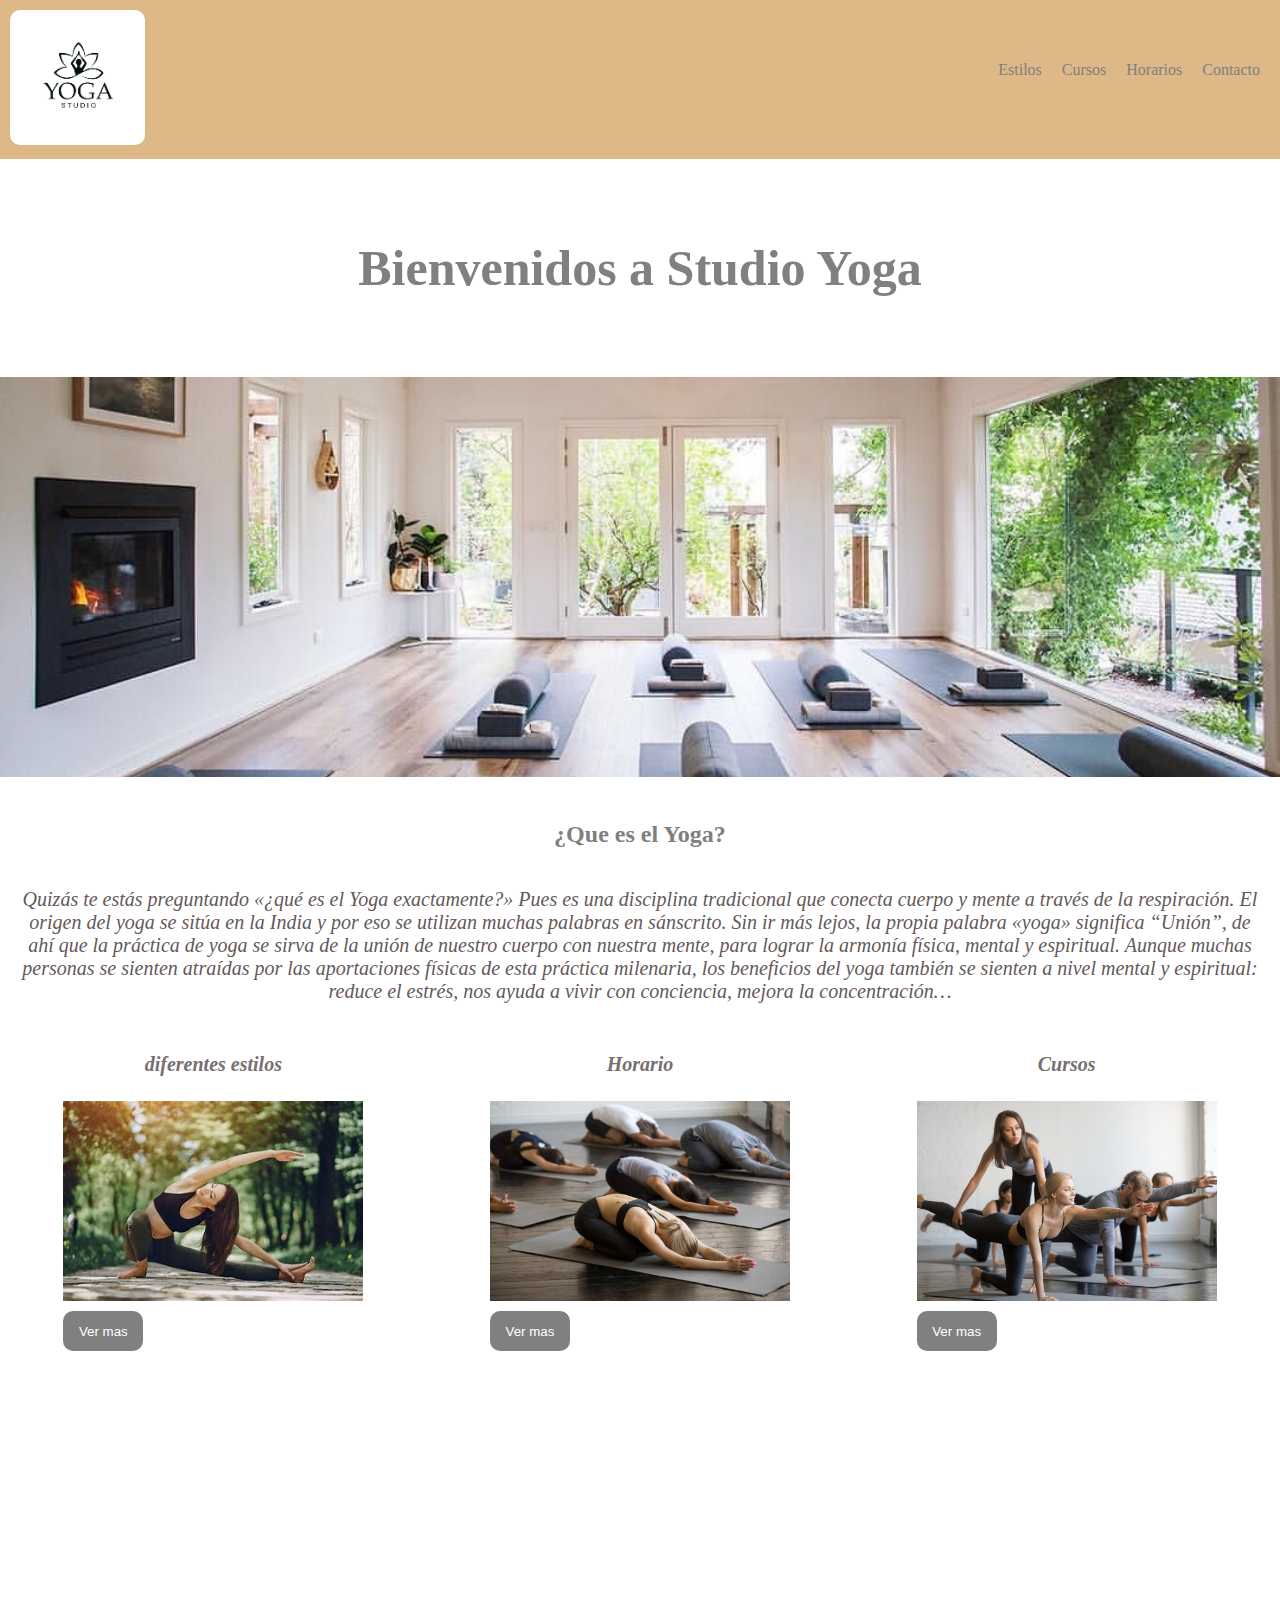
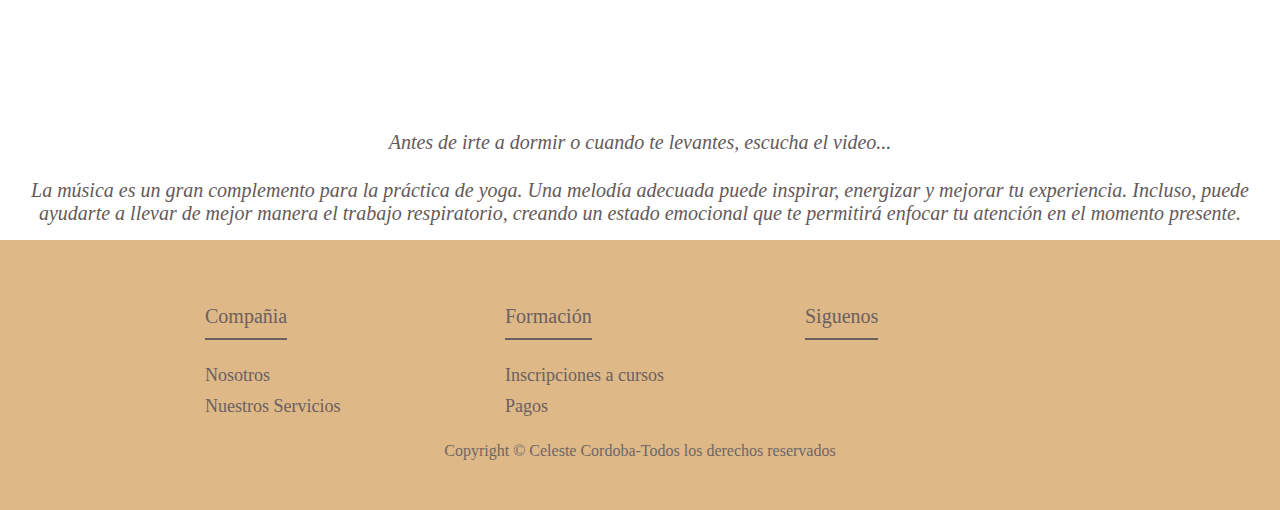
<file: index.html>
<!DOCTYPE html>
<html lang="en">
<head>
    <meta charset="UTF-8">
    <meta name="viewport" content="width=device-width, initial-scale=1.0">
    <title>Yoga Studio</title>
    <link rel="shortcut icon" href="./img/logo.avif" type="image/x-icon">
    <link rel="stylesheet" href="https://cdnjs.cloudflare.com/ajax/libs/font-awesome/6.5.2/css/all.min.css" integrity="sha512-SnH5WK+bZxgPHs44uWIX+LLJAJ9/2PkPKZ5QiAj6Ta86w+fsb2TkcmfRyVX3pBnMFcV7oQPJkl9QevSCWr3W6A==" crossorigin="anonymous" referrerpolicy="no-referrer" />
    <link rel="stylesheet" href="./style.css">
   
</head>
<body>
    <header class="encabezado-navegador">
        <div class="logo">
            <img class="imagen-logo" src="./img/logo.avif" alt="">
        </div>

        <i class="fa-solid fa-bars icono-menu"></i>
        <nav class="navegador">
            <ul class="navegador-links">
                <li class="navegador-link"> <a href="./estilos.html">Estilos</a></li>
                <li class="navegador-link"> <a href="./cursos.html">Cursos</a></li>
                <li class="navegador-link"><a href="./horarios.html">Horarios</a></li>
                <li class="navegador-link"><a href="./contacto.html">Contacto</a></li>
            </ul>
        </nav>
    </header>
    
   
    <main>
        <section class="encabezado" >
            <h1 class="Titulo">Bienvenidos a Studio Yoga</h1>
            <img src="./img/yoga.jpg" alt="">
            <h2 class="titulo-2-yoga">¿Que es el Yoga?</h2>
            <p class="definicion-yoga">Quizás te estás preguntando «¿qué es el Yoga exactamente?» 
             Pues es una disciplina tradicional que conecta cuerpo y mente a través de la respiración.
             El origen del yoga se sitúa en la India y por eso se utilizan muchas palabras en sánscrito.
             Sin ir más lejos, la propia palabra «yoga» significa “Unión”, de ahí que la práctica de yoga se sirva
             de la unión de nuestro cuerpo con nuestra mente, para lograr la armonía física, mental y espiritual.
             Aunque muchas personas se sienten atraídas por las aportaciones físicas de esta práctica milenaria,
             los beneficios del yoga también se sienten a nivel mental y espiritual: reduce el estrés,
             nos ayuda a vivir con conciencia, mejora la concentración… </p>
        </section>
        <div class="contenido">
            <div class="tarjeta">
                <h2 class="tarjeta-titulo">diferentes estilos</h2>
                <img class="tarjeta-img" src="./img/yoga1.jpg" alt="estilos">
                <button class="boton-primario">Ver mas</button>
            </div>
         <div class="tarjeta">
             <h3 class="tarjeta-titulo">Horario</h3>
             <img class="tarjeta-img" src="./img/yoga2.jpg" alt="Horario">
             <button class="boton-primario">Ver mas</button>
         </div>
         <div class="tarjeta">
             <h4 class="tarjeta-titulo">Cursos</h4>
             <img class="tarjeta-img" src="./img/yoga3.jpg" alt="Cursos">
             <button class="boton-primario">Ver mas</button>
         </div>
         
         <iframe class="video" width="560" height="315" src="https://www.youtube.com/embed/i3I_1u5vH9U?si=y5XY37FA5Q3s6_Id" title="YouTube video player" frameborder="0" allow="accelerometer; autoplay; clipboard-write; encrypted-media; gyroscope; picture-in-picture; web-share" allowfullscreen></iframe>
         <p class="texto-video"> Antes de irte a dormir o cuando te levantes, escucha el video... </p>
         <p class="texto-video-2">La música es un gran complemento para la práctica de yoga.
             Una melodía adecuada puede inspirar, energizar y mejorar tu experiencia. 
             Incluso, puede ayudarte a llevar de mejor manera el trabajo respiratorio, 
             creando un estado emocional que te permitirá enfocar tu atención en el momento presente.</p>
    </main>

    <aside>

    </aside>

    <footer class="footer">
        <div class="contenedor-footer">
          <div class="footer-row">
            <div class="footer-links">
                <h4>Compañia</h4>
                <ul>
                    <li> <a href="">Nosotros</a></li>
                    <li> <a href="">Nuestros Servicios</a></li>
                </ul>
            </div>
            <div class="footer-links">
                <h4>Formación</h4>
                <ul>
                    <li> <a href="">Inscripciones a cursos</a></li>
                    <li> <a href="">Pagos</a></li>
                </ul>
            </div>
            <div class="footer-links">
                <h4>Siguenos</h4>
                <div class="social-link">
                    <a href=""><i class="fab fa-facebook-f"></i></a>
                    <a href=""><i class="fab fa-instagram"></i></a>
                    <a href=""><i class="fab fa-twitter"></i></a>

                </div>
            </div>
          </div>
        </div>
        <p class="copyright">Copyright © Celeste Cordoba-Todos los derechos reservados </p>
    </footer>

    


        
      
       


</body>
</html>
</file>
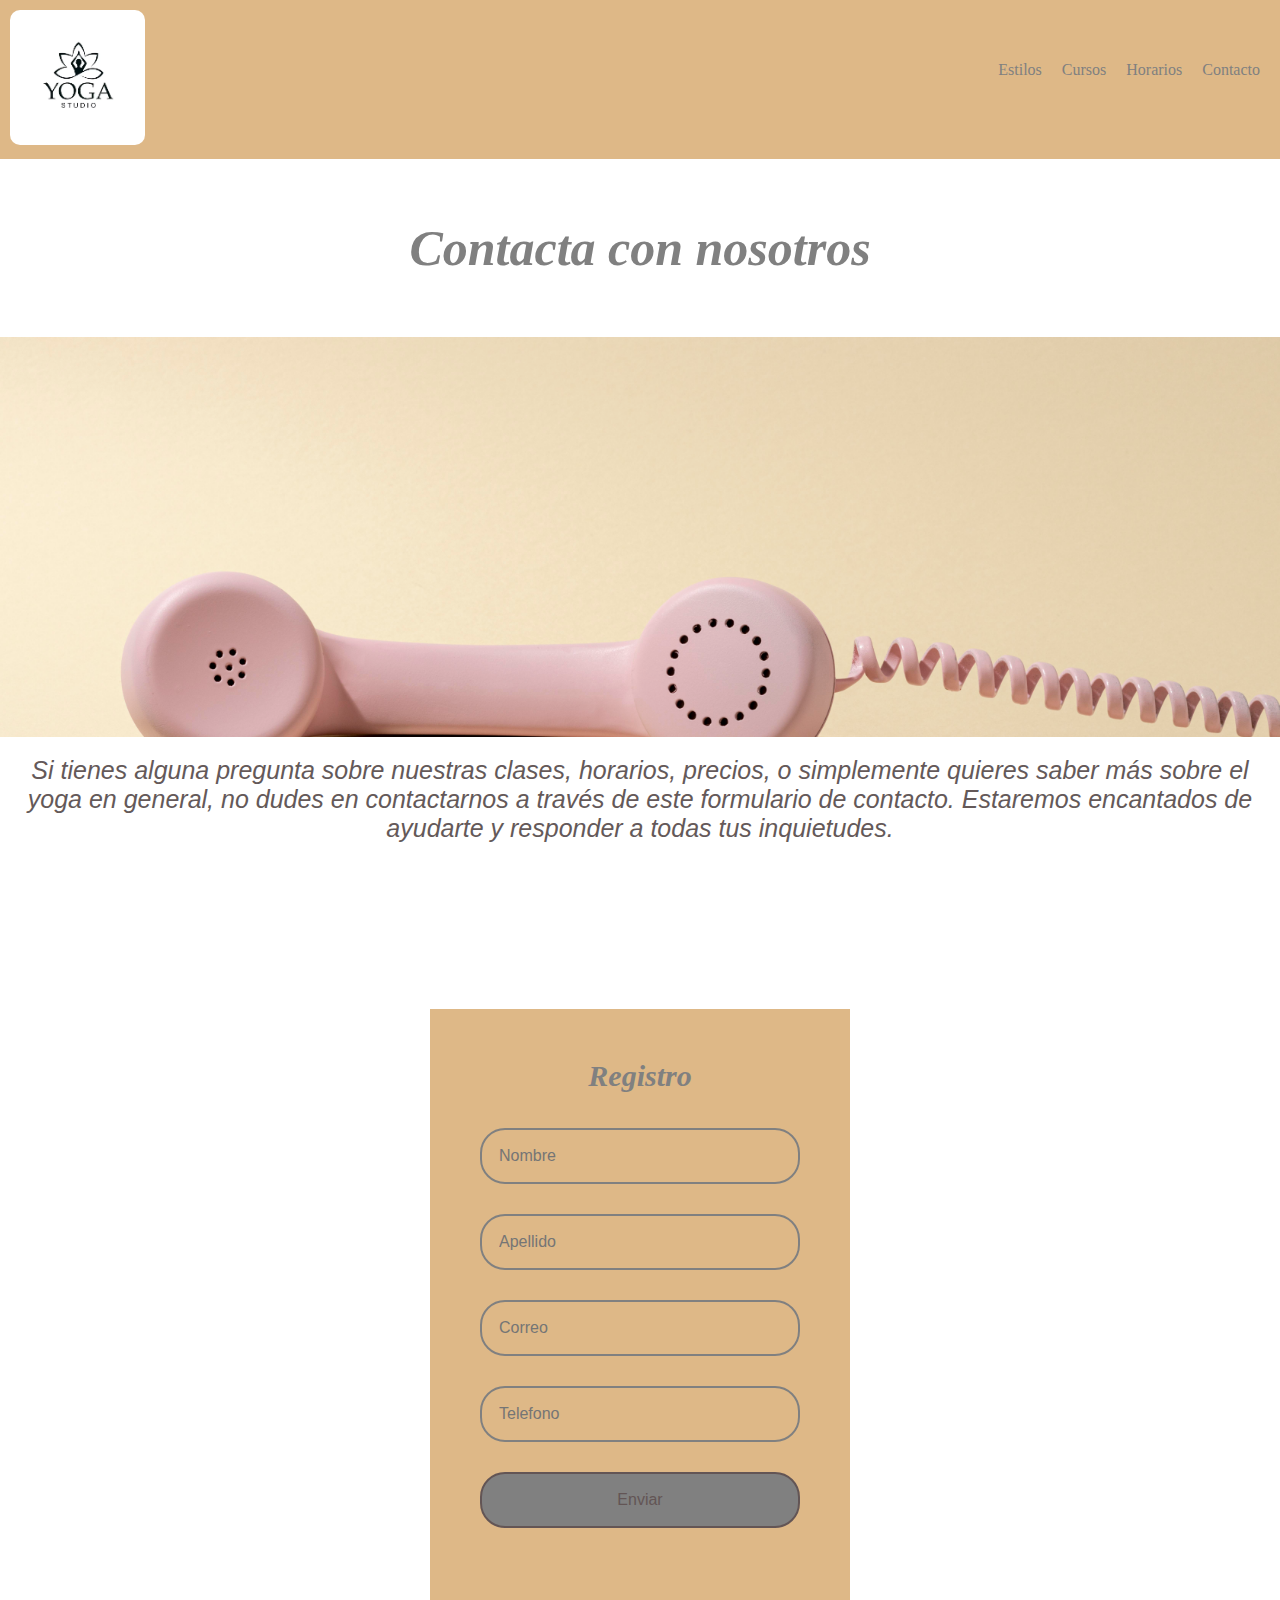
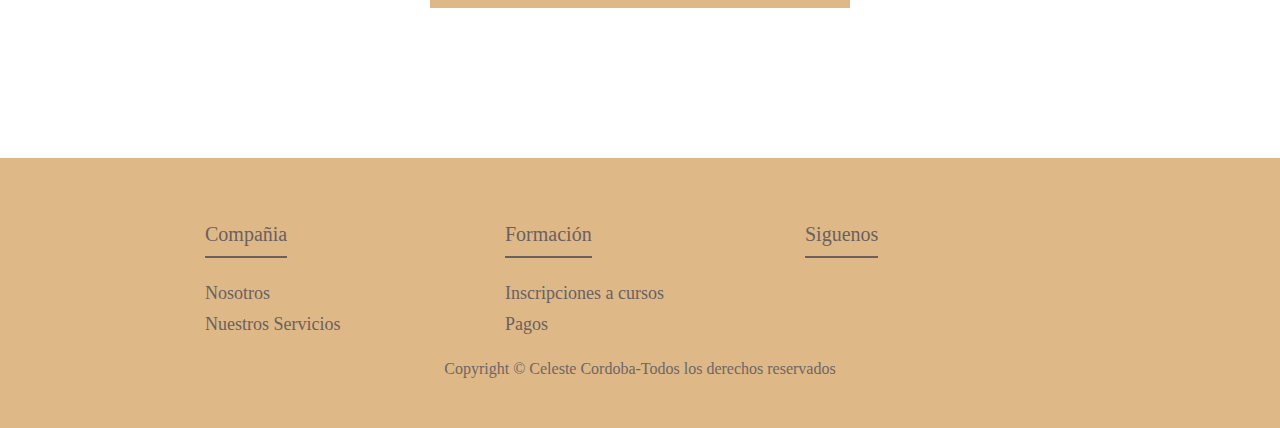
<file: contacto.html>
<!DOCTYPE html>
<html lang="en">
<head>
    <meta charset="UTF-8">
    <meta name="viewport" content="width=device-width, initial-scale=1.0">
    <meta name="description" content="Contáctanos para explorar el mundo del yoga y sus diversos estilos">
    <title>contacto yoga studio</title>
    <link rel="shortcut icon" href="./img/logo.avif" type="image/x-icon">
    <link rel="stylesheet" href="https://cdnjs.cloudflare.com/ajax/libs/font-awesome/6.5.2/css/all.min.css" integrity="sha512-SnH5WK+bZxgPHs44uWIX+LLJAJ9/2PkPKZ5QiAj6Ta86w+fsb2TkcmfRyVX3pBnMFcV7oQPJkl9QevSCWr3W6A==" crossorigin="anonymous" referrerpolicy="no-referrer" />
    <link rel="stylesheet" href="./style.css">
</head>
<body>


    
    <header class="encabezado-navegador">
        <div class="logo">
            <img class="imagen-logo" src="./img/logo.avif" alt="portada logo">
        </div>

        <i class="fa-solid fa-bars icono-menu"></i>
        <nav class="navegador">
            <ul class="navegador-links">
                <li class="navegador-link"> <a href="./estilos.html">Estilos</a></li>
                <li class="navegador-link"> <a href="./cursos.html">Cursos</a></li>
                <li class="navegador-link"><a href="./horarios.html">Horarios</a></li>
                <li class="navegador-link"><a href="./contacto.html">Contacto</a></li>
            </ul>
        </nav>
    </header>
   
    
    <main>
        <section  class="encabezado-contacto">
            <div class="portada-contacto">
                <h1 class="contacto">Contacta con nosotros</h1>
                <img class="img-contacto" src="./img/contactos3.jpg" alt="portada imagen de contacto">
                <p class="parrafo-contacto">
                    Si tienes alguna pregunta sobre nuestras clases, horarios, precios, o simplemente quieres saber más sobre el yoga en general,
                     no dudes en contactarnos a través de este formulario de contacto. 
                    Estaremos encantados de ayudarte y responder a todas tus inquietudes.
                </p>
            </div>
        <section class="contacto-formulario">
            <form class="contacto-formulario-caja">
                <h2 class="contacto-formulario-titulo">Registro</h2>
                <input class="contacto-formulario-input" type="text" placeholder="Nombre">
                <input class="contacto-formulario-input" type="text" placeholder="Apellido">
                <input class="contacto-formulario-input" type="email" placeholder="Correo">
                <input class="contacto-formulario-input" type="number" placeholder="Telefono">
                <input class="contacto-formulario-input-btn" type="submit" class="btn" value="Enviar">
            </form>
        </section>
            
    </main>

    <footer class="footer">
        <div class="contenedor-footer">
          <div class="footer-row">
            <div class="footer-links">
                <h4>Compañia</h4>
                <ul>
                    <li> <a href="">Nosotros</a></li>
                    <li> <a href="">Nuestros Servicios</a></li>
                </ul>
            </div>
            <div class="footer-links">
                <h4>Formación</h4>
                <ul>
                    <li> <a href="">Inscripciones a cursos</a></li>
                    <li> <a href="">Pagos</a></li>
                </ul>
            </div>
            <div class="footer-links">
                <h4>Siguenos</h4>
                <div class="social-link">
                    <a href=""><i class="fab fa-facebook-f"></i></a>
                    <a href=""><i class="fab fa-instagram"></i></a>
                    <a href=""><i class="fab fa-twitter"></i></a>

                </div>
            </div>
          </div>
        </div>
        <p class="copyright">Copyright © Celeste Cordoba-Todos los derechos reservados </p>
    </footer>

</body>
</html>
</file>
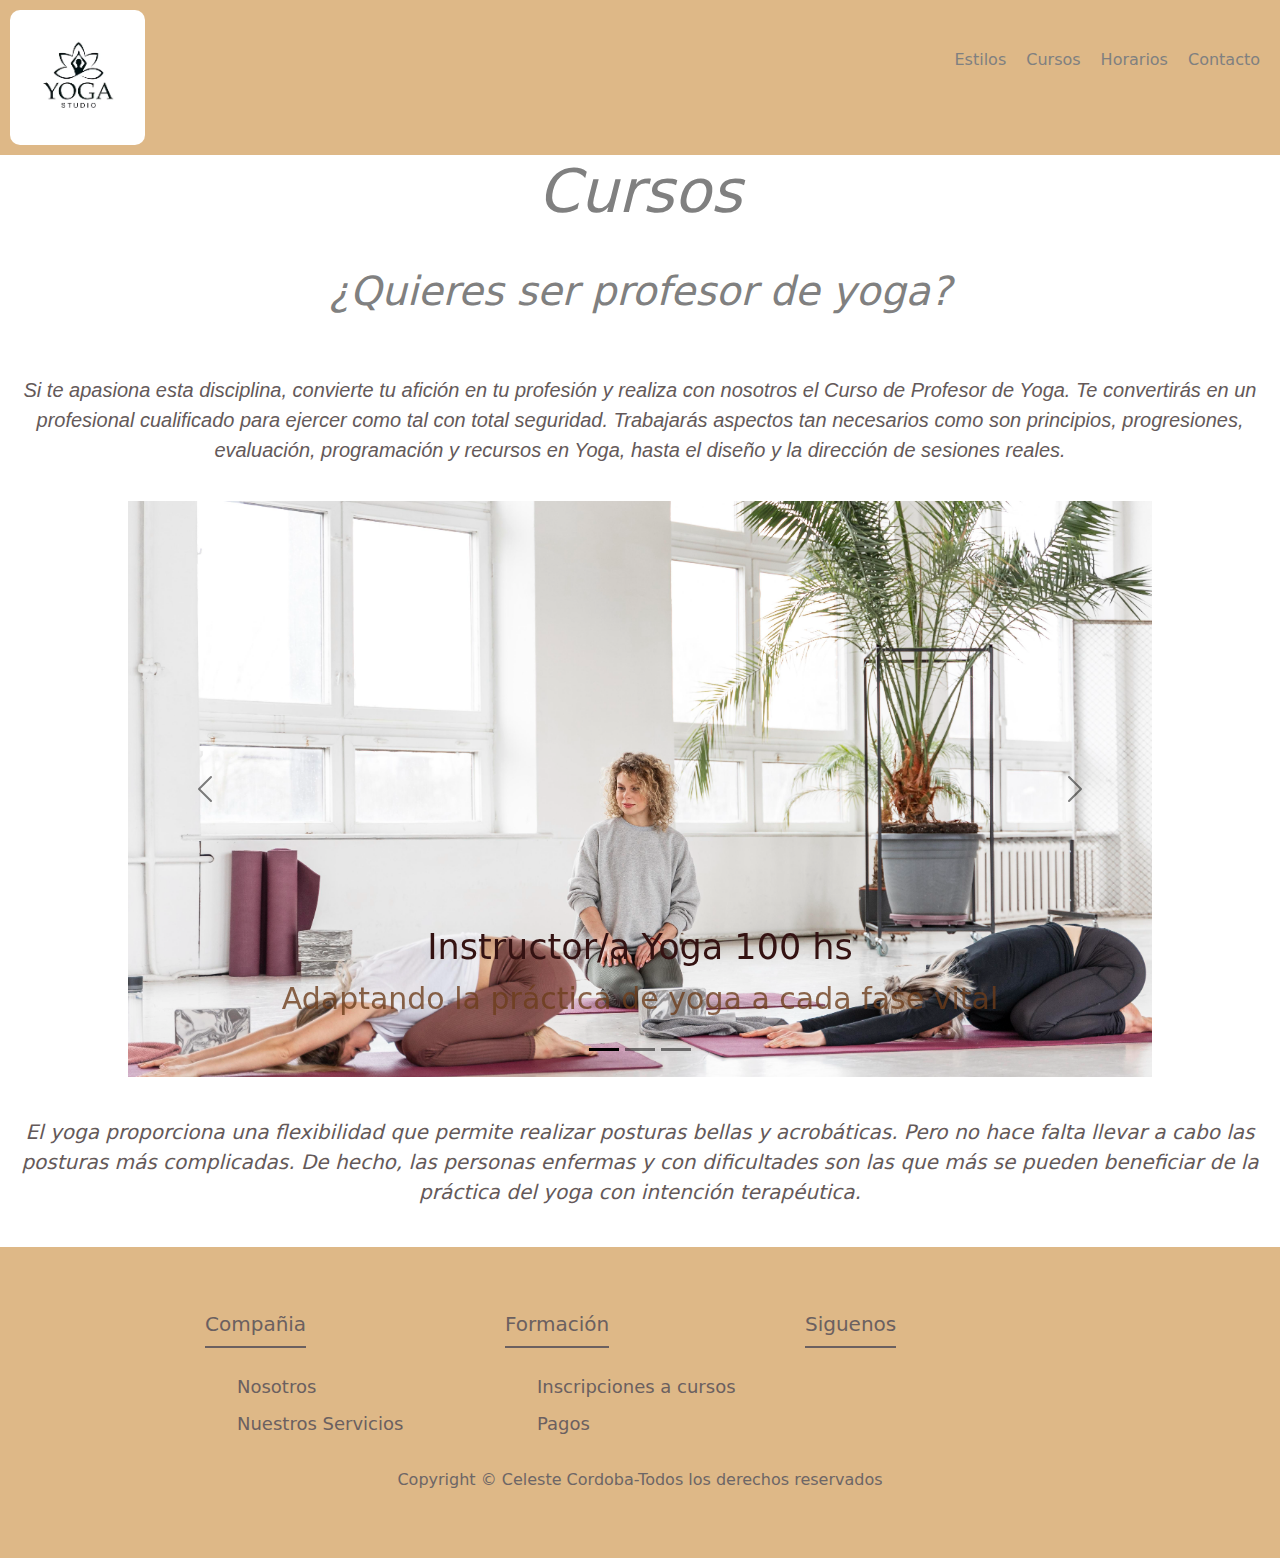
<file: cursos.html>
<!DOCTYPE html>
<html lang="en">
<head>
    <meta charset="UTF-8">
    <meta name="viewport" content="width=device-width, initial-scale=1.0">
    <meta name="description" content="Explora los diversos estilos del yoga en nuestros cursos.">
    <title>cursos yoga studio</title>
    <link rel="shortcut icon" href="./img/logo.avif" type="image/x-icon">
    <link rel="stylesheet" href="https://cdnjs.cloudflare.com/ajax/libs/font-awesome/6.5.2/css/all.min.css" integrity="sha512-SnH5WK+bZxgPHs44uWIX+LLJAJ9/2PkPKZ5QiAj6Ta86w+fsb2TkcmfRyVX3pBnMFcV7oQPJkl9QevSCWr3W6A==" crossorigin="anonymous" referrerpolicy="no-referrer" />
    <link href="https://cdn.jsdelivr.net/npm/bootstrap@5.3.3/dist/css/bootstrap.min.css" rel="stylesheet" integrity="sha384-QWTKZyjpPEjISv5WaRU9OFeRpok6YctnYmDr5pNlyT2bRjXh0JMhjY6hW+ALEwIH" crossorigin="anonymous">
    <link rel="stylesheet" href="./style.css">
</head>
<body>


  
  <header class="encabezado-navegador">
    <div class="logo">
        <img class="imagen-logo" src="./img/logo.avif" alt="portada logo">
    </div>

    <i class="fa-solid fa-bars icono-menu"></i>
    <nav class="navegador">
        <ul class="navegador-links">
            <li class="navegador-link"> <a href="./estilos.html">Estilos</a></li>
            <li class="navegador-link"> <a href="./cursos.html">Cursos</a></li>
            <li class="navegador-link"><a href="./horarios.html">Horarios</a></li>
            <li class="navegador-link"><a href="./contacto.html">Contacto</a></li>
        </ul>
    </nav>
</header>
   

    <main>
      <div class="Encabezado-cursos">
        <h1 class="Titulo-cursos">Cursos</h1>
        <h2 class="Titulo-2">¿Quieres ser profesor de yoga?</h2>
        <p class="parrafo-2">Si te apasiona esta disciplina, convierte tu afición en tu profesión y realiza con nosotros el Curso de Profesor de Yoga. 
         Te convertirás en un profesional cualificado para ejercer como tal con total seguridad. Trabajarás aspectos tan necesarios 
         como son principios, progresiones, evaluación, programación y recursos en Yoga, 
         hasta el diseño y la dirección de sesiones reales.</p>
      </div>
        <section id="carouselExampleDark" class="carousel carousel-dark slide corousel-img">
            <div class="carousel-indicators">
              <button type="button" data-bs-target="#carouselExampleDark" data-bs-slide-to="0" class="active" aria-current="true" aria-label="Slide 1"></button>
              <button type="button" data-bs-target="#carouselExampleDark" data-bs-slide-to="1" aria-label="Slide 2"></button>
              <button type="button" data-bs-target="#carouselExampleDark" data-bs-slide-to="2" aria-label="Slide 3"></button>
            </div>
            <div class="carousel-inner">
              <div class="carousel-item active" data-bs-interval="10000">
                <img src="./img/carousel/carousel1.png" class="d-block w-100" alt="inicio yoga">
                <div class="carousel-caption d-none d-md-block">
                  <h5>Instructor/a Yoga 100 hs</h5>
                  <p>Adaptando la práctica de yoga a cada fase vital</p>
                </div>
              </div>
              <div class="carousel-item" data-bs-interval="2000">
                <img src="./img/carousel/carousel2.jpg" class="d-block w-100" alt="embarazo y postparto">
                <div class="carousel-caption d-none d-md-block">
                  <h5>Instructor/a para la mujer 100 hs</h5>
                  <p>Embarazo, Postparto y Madurez</p>
                </div>
              </div>
              <div class="carousel-item">
                <img src="./img/carousel/carousel3.jpg" class="d-block w-100" alt="herramientas para estrés">
                <div class="carousel-caption d-none d-md-block">
                  <h5>Instructor/a Especializado en Yoga restaurativo 100 hs</h5>
                  <p>Herramienta para personas con estrés, dolor y limitaciones funcionales</p>
                </div>
              </div>
            </div>
            <button class="carousel-control-prev" type="button" data-bs-target="#carouselExampleDark" data-bs-slide="prev">
              <span class="carousel-control-prev-icon" aria-hidden="true"></span>
              <span class="visually-hidden">Previous</span>
            </button>
            <button class="carousel-control-next" type="button" data-bs-target="#carouselExampleDark" data-bs-slide="next">
              <span class="carousel-control-next-icon" aria-hidden="true"></span>
              <span class="visually-hidden">Next</span>
            </button>

        </section>

        <div>
          <p class="cursos-parrafo-3">El yoga proporciona una flexibilidad que permite realizar posturas bellas y acrobáticas.
           Pero no hace falta llevar a cabo las posturas más complicadas. 
           De hecho, las personas enfermas y con dificultades son las que más se pueden beneficiar de la práctica del yoga con intención terapéutica.</p>
        </div>

    </main>
        
    
    <footer class="footer">
      <div class="contenedor-footer">
        <div class="footer-row">
          <div class="footer-links">
              <h4>Compañia</h4>
              <ul>
                  <li> <a href="">Nosotros</a></li>
                  <li> <a href="">Nuestros Servicios</a></li>
              </ul>
          </div>
          <div class="footer-links">
              <h4>Formación</h4>
              <ul>
                  <li> <a href="">Inscripciones a cursos</a></li>
                  <li> <a href="">Pagos</a></li>
              </ul>
          </div>
          <div class="footer-links">
              <h4>Siguenos</h4>
              <div class="social-link">
                  <a href=""><i class="fab fa-facebook-f"></i></a>
                  <a href=""><i class="fab fa-instagram"></i></a>
                  <a href=""><i class="fab fa-twitter"></i></a>

              </div>
          </div>
        </div>
      </div>
      <p class="copyright">Copyright © Celeste Cordoba-Todos los derechos reservados </p>
  </footer>

  <script src="https://cdn.jsdelivr.net/npm/bootstrap@5.3.3/dist/js/bootstrap.bundle.min.js" integrity="sha384-YvpcrYf0tY3lHB60NNkmXc5s9fDVZLESaAA55NDzOxhy9GkcIdslK1eN7N6jIeHz" crossorigin="anonymous"></script>
</body>
</html>
</file>
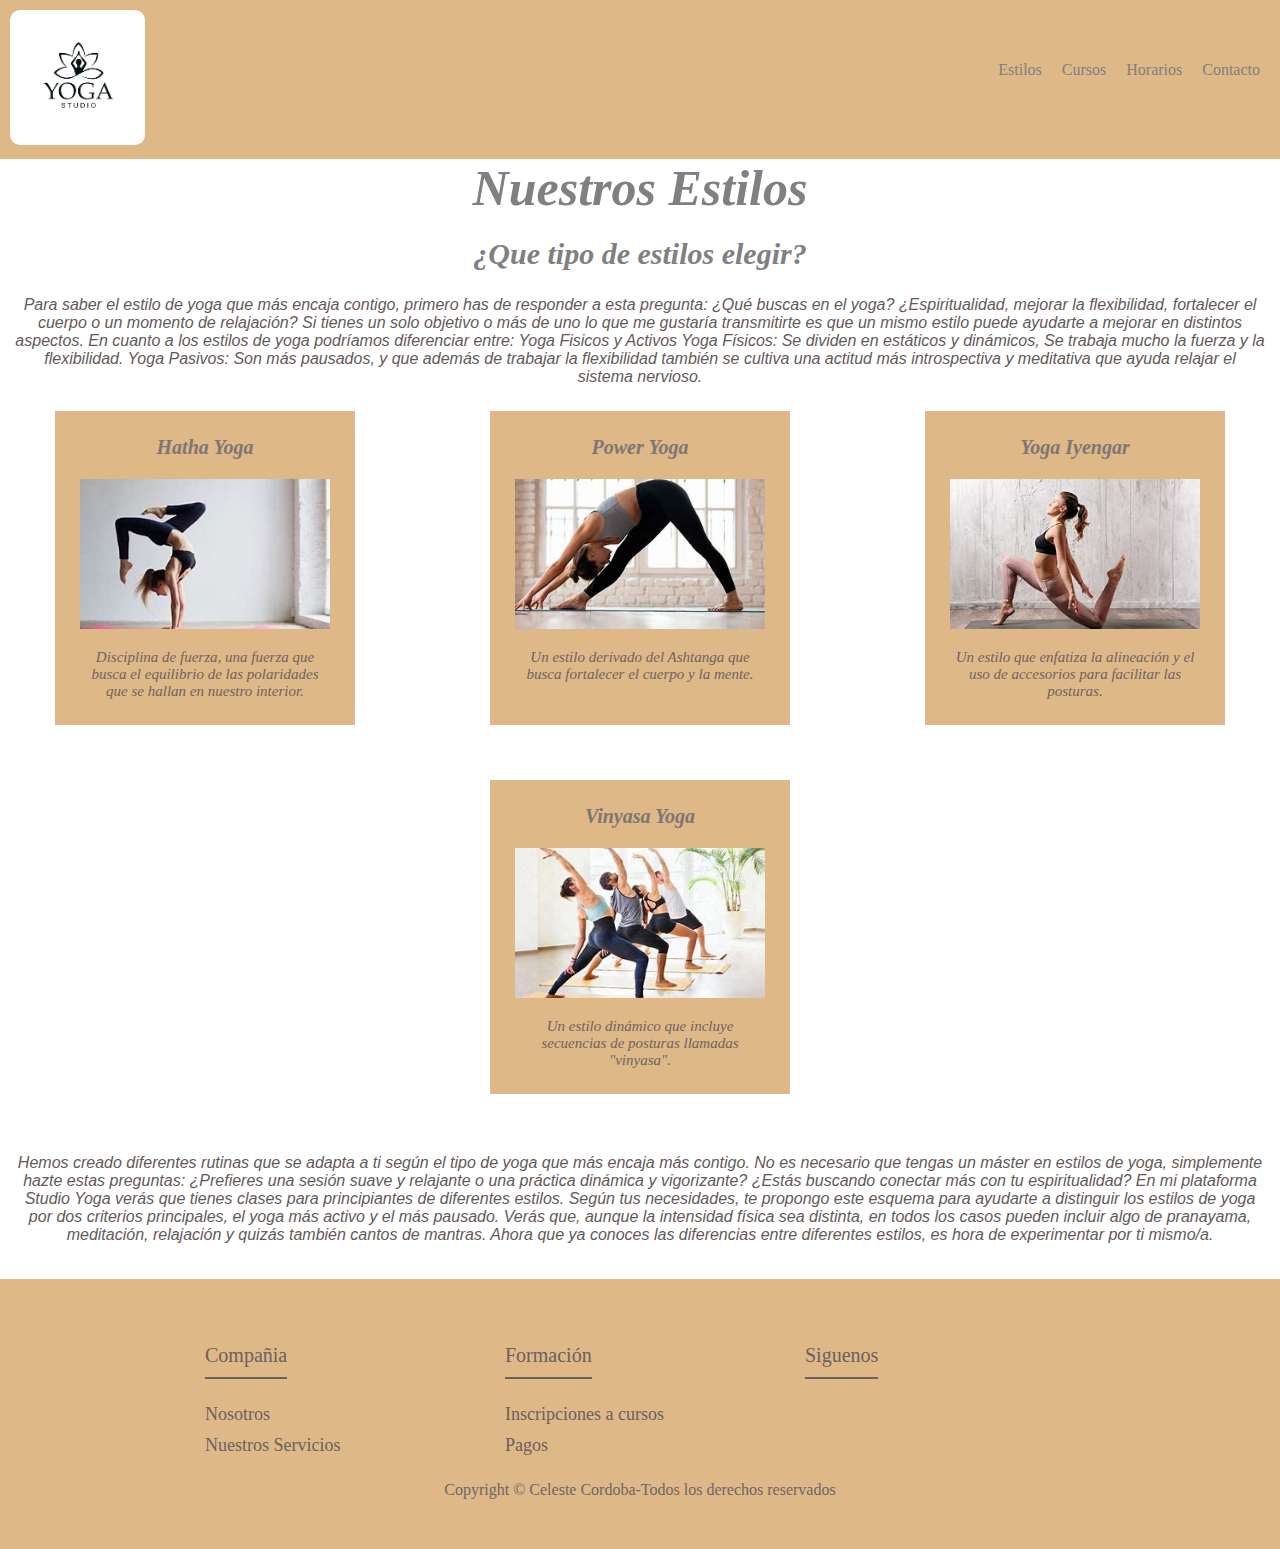
<file: estilos.html>
<!DOCTYPE html>
<html lang="en">
<head>
    <meta charset="UTF-8">
    <meta name="viewport" content="width=device-width, initial-scale=1.0">
    <meta name="description" content="Explora los diversos estilos del yoga en nuestro sitio">
    <title>estilos yoga studio</title>
    <link rel="shortcut icon" href="./img/logo.avif" type="image/x-icon">
    <link rel="stylesheet" href="https://cdnjs.cloudflare.com/ajax/libs/font-awesome/6.5.2/css/all.min.css" integrity="sha512-SnH5WK+bZxgPHs44uWIX+LLJAJ9/2PkPKZ5QiAj6Ta86w+fsb2TkcmfRyVX3pBnMFcV7oQPJkl9QevSCWr3W6A==" crossorigin="anonymous" referrerpolicy="no-referrer" />
    <link rel="stylesheet" href="./style.css">
</head>
<body>
    
   
    
    <header class="encabezado-navegador">
        <div class="logo">
            <img class="imagen-logo" src="./img/logo.avif" alt="portada logo">
        </div>

        <i class="fa-solid fa-bars icono-menu"></i>
        <nav class="navegador">
            <ul class="navegador-links">
                <li class="navegador-link"> <a href="./estilos.html">Estilos</a></li>
                <li class="navegador-link"> <a href="./cursos.html">Cursos</a></li>
                <li class="navegador-link"><a href="./horarios.html">Horarios</a></li>
                <li class="navegador-link"><a href="./contacto.html">Contacto</a></li>
            </ul>
        </nav>
    </header>

    <main>
        <div class="encabezado-estilos">
            <h1 class="titulo-estilos"> Nuestros Estilos</h1>
            <h2 class="titulo-2">¿Que tipo de estilos elegir?</h2>
            <p class="parrafo-estilos">
            Para saber el estilo de yoga que más encaja contigo, 
            primero has de responder a esta pregunta:
            ¿Qué buscas en el yoga?
            ¿Espiritualidad, mejorar la flexibilidad, fortalecer el cuerpo o un momento de relajación? 
            Si tienes un solo objetivo o más de uno lo que me gustaría transmitirte es que un mismo estilo puede ayudarte
            a mejorar en distintos aspectos.
            En cuanto a los estilos de yoga podríamos diferenciar entre: Yoga Fisicos y Activos
            Yoga Físicos: Se dividen en estáticos y dinámicos, Se trabaja mucho la fuerza y la flexibilidad.
            Yoga Pasivos: Son más pausados, y que además de trabajar la flexibilidad también
            se cultiva una actitud más introspectiva y meditativa que ayuda relajar el sistema nervioso. 
            </p>    
        </div>
      <section class="estilo-tarjetas">
        <div class="tarjetas">
            <h3 class="tarjeta-estilo-titulo">Hatha Yoga</h3>
            <img class="tarjeta-estilo-img" src="./img/yoga4.jpg" alt="imagen Hatha Yoga ">
            <p class="tarjeta-descripcion"> Disciplina de fuerza,
             una fuerza que busca el equilibrio de las polaridades que se hallan en nuestro interior. </p>
        </div>
        <div class="tarjetas">
            <h4 class="tarjeta-estilo-titulo">Power Yoga</h3>
            <img class="tarjeta-estilo-img" src="./img/yoga5.jpg" alt="imagen Power Yoga">
            <p class="tarjeta-descripcion"> Un estilo derivado del Ashtanga que busca fortalecer el cuerpo y la mente.  </p>
        </div>
        <div class="tarjetas">
            <h5 class="tarjeta-estilo-titulo">Yoga Iyengar</h3>
            <img class="tarjeta-estilo-img" src="./img/yoga6.jpg" alt=" imagen Yoga Iyengar ">
            <p class="tarjeta-descripcion"> Un estilo que enfatiza la alineación y el uso de accesorios para facilitar las posturas. </p>
        </div>
        <div class="tarjetas">
            <h6 class="tarjeta-estilo-titulo">Vinyasa Yoga</h3>
            <img class="tarjeta-estilo-img" src="./img/yoga7.jpg" alt="imagen Vinyasa Yoga">
            <p class="tarjeta-descripcion"> Un estilo dinámico que incluye secuencias de posturas llamadas "vinyasa". </p>
        </div>

        <p class="parrafo-estilos2">
            Hemos creado diferentes rutinas que se adapta a ti según el tipo de yoga que más encaja más contigo. 
            No es necesario que tengas un máster en estilos de yoga,
            simplemente hazte estas preguntas:
            ¿Prefieres una sesión suave y relajante o una práctica dinámica y vigorizante? 
            ¿Estás buscando conectar más con tu espiritualidad?
            En mi plataforma Studio Yoga verás que tienes clases para principiantes de diferentes estilos. 
            Según tus necesidades, te propongo este esquema para ayudarte a distinguir los estilos de yoga por dos criterios principales,
            el yoga más activo y el más pausado. Verás que, aunque la intensidad física sea distinta, en todos los casos pueden incluir algo de pranayama,
            meditación, relajación y quizás también cantos de mantras.
            Ahora que ya conoces las diferencias entre diferentes estilos, es hora de experimentar por ti mismo/a.
        </p>

      </section>
    </main>

    <footer class="footer">
        <div class="contenedor-footer">
          <div class="footer-row">
            <div class="footer-links">
                <h4>Compañia</h4>
                <ul>
                    <li> <a href="">Nosotros</a></li>
                    <li> <a href="">Nuestros Servicios</a></li>
                </ul>
            </div>
            <div class="footer-links">
                <h4>Formación</h4>
                <ul>
                    <li> <a href="">Inscripciones a cursos</a></li>
                    <li> <a href="">Pagos</a></li>
                </ul>
            </div>
            <div class="footer-links">
                <h4>Siguenos</h4>
                <div class="social-link">
                    <a href=""><i class="fab fa-facebook-f"></i></a>
                    <a href=""><i class="fab fa-instagram"></i></a>
                    <a href=""><i class="fab fa-twitter"></i></a>

                </div>
            </div>
          </div>
        </div>
        <p class="copyright">Copyright © Celeste Cordoba-Todos los derechos reservados </p>
    </footer>



</body>
</html>
</file>
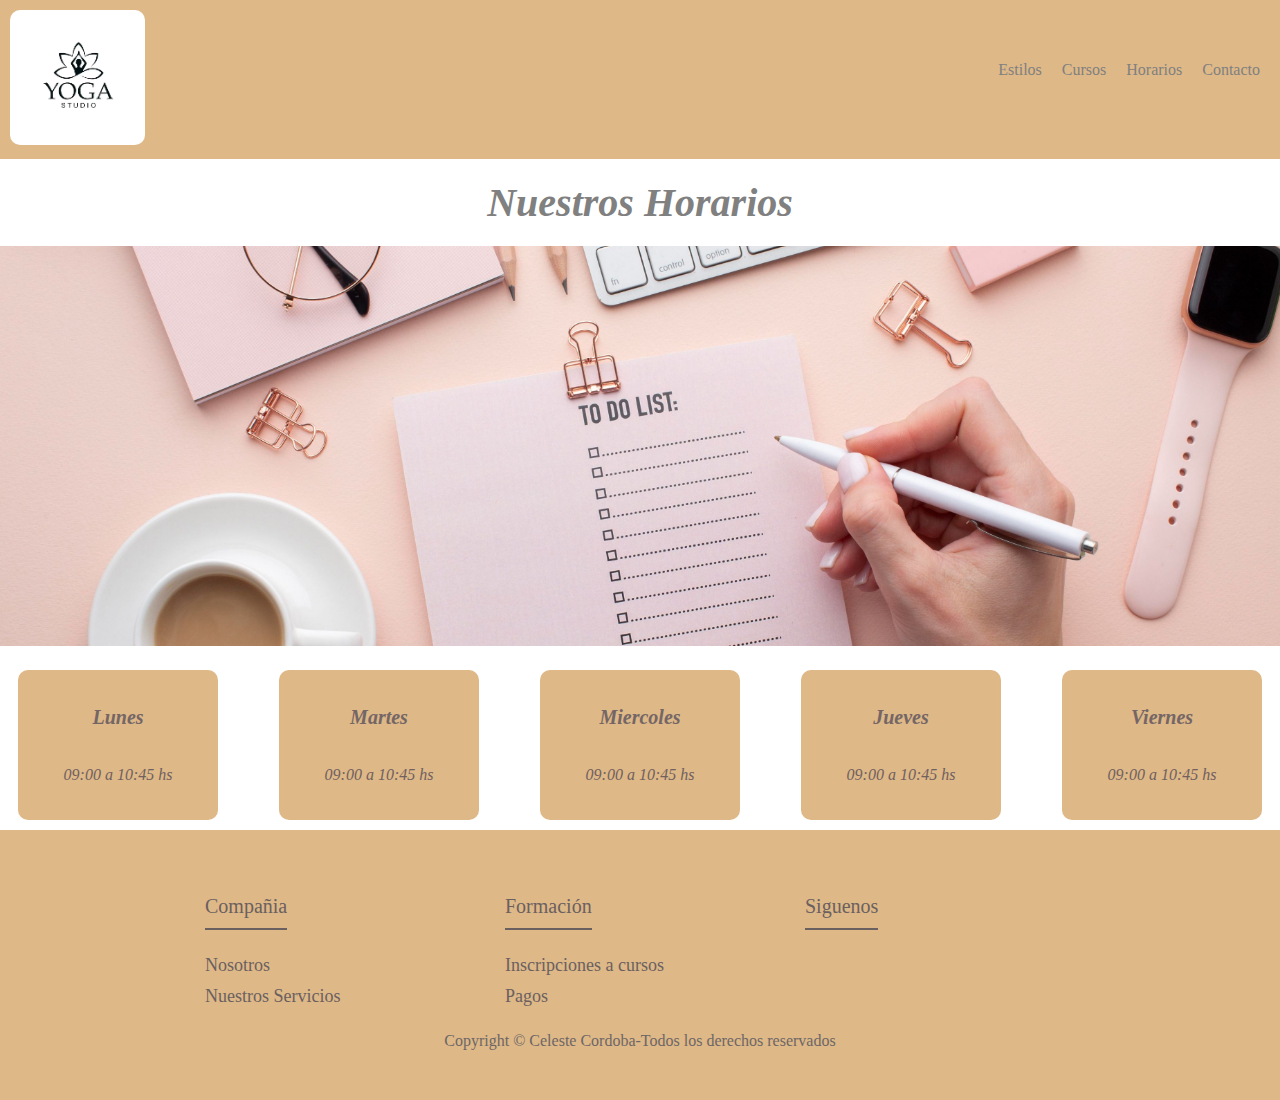
<file: horarios.html>
<!DOCTYPE html>
<html lang="en">
<head>
    <meta charset="UTF-8">
    <meta name="viewport" content="width=device-width, initial-scale=1.0">
    <title>horarios</title>
    <link rel="stylesheet" href="https://cdnjs.cloudflare.com/ajax/libs/font-awesome/6.5.2/css/all.min.css" integrity="sha512-SnH5WK+bZxgPHs44uWIX+LLJAJ9/2PkPKZ5QiAj6Ta86w+fsb2TkcmfRyVX3pBnMFcV7oQPJkl9QevSCWr3W6A==" crossorigin="anonymous" referrerpolicy="no-referrer" />
    <link rel="stylesheet" href="./style.css">
</head>
<body>

    
    <header class="encabezado-navegador">
        <div class="logo">
            <img class="imagen-logo" src="./img/logo.avif" alt="">
        </div>

        <i class="fa-solid fa-bars icono-menu"></i>
        <nav class="navegador">
            <ul class="navegador-links">
                <li class="navegador-link"> <a href="./estilos.html">Estilos</a></li>
                <li class="navegador-link"> <a href="./cursos.html">Cursos</a></li>
                <li class="navegador-link"><a href="./horarios.html">Horarios</a></li>
                <li class="navegador-link"><a href="./contacto.html">Contacto</a></li>
            </ul>
        </nav>
    </header>
   


    <main>
        <div>
            <h1 class="Titulo-horarios"> Nuestros Horarios</h1>
            <img class="imagen-horario" src="./img/horario2.jpg" alt="">
        </div>
        <section class="cajas-contenedor">
            <div class="caja">
                    <h2 class="titulo-caja">Lunes</h2>
                    <p class="parrafo-caja"> 09:00 a 10:45 hs</p>
            </div>
            <div class="caja">
                <h3 class="titulo-caja">Martes</h3>
                <p class="parrafo-caja"> 09:00 a 10:45 hs</p>
            </div>
            <div class="caja">
                <h4 class="titulo-caja">Miercoles</h4>
                <p class="parrafo-caja"> 09:00 a 10:45 hs</p>
            </div>
            <div class="caja">
                <h5 class="titulo-caja">Jueves</h5>
                <p class="parrafo-caja"> 09:00 a 10:45 hs</p>
            </div>
            <div class="caja">
                <h6 class="titulo-caja">Viernes</h6>
                <p class="parrafo-caja"> 09:00 a 10:45 hs</p>
            </div>

        </section>
       
        
       
    </main>
   
    <footer class="footer">
        <div class="contenedor-footer">
          <div class="footer-row">
            <div class="footer-links">
                <h4>Compañia</h4>
                <ul>
                    <li> <a href="">Nosotros</a></li>
                    <li> <a href="">Nuestros Servicios</a></li>
                </ul>
            </div>
            <div class="footer-links">
                <h4>Formación</h4>
                <ul>
                    <li> <a href="">Inscripciones a cursos</a></li>
                    <li> <a href="">Pagos</a></li>
                </ul>
            </div>
            <div class="footer-links">
                <h4>Siguenos</h4>
                <div class="social-link">
                    <a href=""><i class="fab fa-facebook-f"></i></a>
                    <a href=""><i class="fab fa-instagram"></i></a>
                    <a href=""><i class="fab fa-twitter"></i></a>

                </div>
            </div>
          </div>
        </div>
        <p class="copyright" >Copyright © Celeste Cordoba-Todos los derechos reservados </p>
    </footer>

</body>
</html>
</file>
<file: style.css>
* {
  margin: 0;
  padding: 0;
  box-sizing: border-box;
}

header {
  background-color: burlywood;
  display: flex;
}

.logo {
  flex: auto;
}

.logo .imagen-logo {
  width: 135px;
  height: 135px;
}
.logo .imagen-logo:hover {
  transform: scale(1.1);
}

.navegador-links {
  display: flex;
  flex-direction: row;
}

.encabezado-navegador {
  display: flex;
  align-items: center;
}

li.navegador-link {
  padding-right: 20px;
  padding-bottom: 20px;
}

.navegador-link a:hover {
  color: rgb(58, 52, 52);
  transition: 0.5s;
  font-weight: lighter;
}

.navegador-link a {
  display: block;
  position: relative;
  text-align: end;
  color: grey;
  text-decoration: none;
  transition: 0.5s;
}

.navegador-link {
  list-style: none;
}

.icono-menu {
  display: none;
}

.imagen-logo {
  margin: 10px;
  border-radius: 10px;
  width: 5%;
  height: 5%;
}
.imagen-logo:hover {
  transform: scale(1.1);
}

@media (max-width: 576px) {
  .encabezado-navegador {
    position: relative;
  }
  .navegador {
    position: absolute;
    right: -390px;
    top: 0;
    z-index: 2;
  }
  .navegador:hover {
    right: 0;
  }
  .navegador-links {
    flex-direction: column;
    width: 320px;
    background-color: burlywood;
    box-shadow: -4px 3px 4px rgba(165, 165, 165, 0.4588235294);
    height: 100vh;
    padding-top: 150px;
    border-radius: 5px;
    gap: 15px;
    align-items: center;
  }
  .icono-menu {
    display: block;
    color: white;
    font-size: 40px;
    margin: 20px;
    z-index: 1;
  }
  .icono-menu:hover + .navegador {
    right: 0;
  }
}
@media (max-width: 430px) {
  .encabezado-navegador {
    position: relative;
  }
  .navegador {
    position: absolute;
    right: -390px;
    top: 0;
    z-index: 2;
  }
  .navegador:hover {
    right: 0;
  }
  .navegador-links {
    flex-direction: column;
    width: 320px;
    background-color: burlywood;
    box-shadow: -4px 3px 4px rgba(165, 165, 165, 0.4588235294);
    height: 100vh;
    padding-top: 150px;
    border-radius: 5px;
    gap: 15px;
    align-items: center;
  }
  .icono-menu {
    display: block;
    color: white;
    font-size: 40px;
    margin: 20px;
    z-index: 1;
  }
  .icono-menu:hover + .navegador {
    right: 0;
  }
}
@media (max-width: 380px) {
  .imagen-logo {
    flex-direction: column;
  }
}
.Titulo {
  color: grey;
  font-size: 50px;
  text-align: center;
  padding: 0px;
  margin: 80px auto 80px auto;
}

.Titulo-portada {
  width: 10px;
  text-align: center;
}

/*ENCABEZADO*/
.encabezado img {
  width: 100%;
  height: 400px;
  -o-object-fit: cover;
     object-fit: cover;
  margin-bottom: 30px;
}

.titulo-2-yoga {
  color: grey;
  font-size: 70 px;
  text-align: center;
  margin: auto;
  margin-bottom: 30px;
  padding: 10px;
}
.titulo-2-yoga:hover {
  transform: scale(1.2);
}

.definicion-yoga {
  font-size: 20px;
  font-style: italic;
  color: rgb(100, 89, 89);
  text-align: center;
  margin-bottom: 10px;
  margin: 15px;
}

/* CONTENIDO */
.contenido {
  display: flex;
  justify-content: space-around;
  flex-wrap: wrap;
  position: relative;
}

.tarjeta {
  width: 320px;
  margin: 10px;
  padding: 10px;
  position: relative;
  display: flex;
  flex-direction: column;
  gap: 10px;
}

.tarjeta-img {
  display: flex;
}
.tarjeta-img:hover {
  transform: scale(1.1);
}

.tarjeta-titulo {
  font-size: 20px;
  color: rgb(120, 111, 111);
  text-align: center;
  font-style: italic;
  padding: 15px;
}

.boton-primario {
  width: 80px;
  height: 40px;
  background-color: grey;
  color: white;
  border: 0px;
  padding: 10px;
  border-radius: 10px;
  margin-bottom: 10px;
  bottom: -20px;
  right: 10px;
  transition: 0.5s;
}

.boton-primario:hover {
  background-color: rgb(63, 55, 55);
  width: 110px;
  transition: 0.5s;
}

.titulo-estilos {
  font-size: 50px;
  text-align: center;
  color: grey;
  font-style: italic;
}

.titulo-2 {
  font-size: 30px;
  color: grey;
  text-align: center;
  font-style: italic;
  margin: 10px;
  padding: 10px;
}

.parrafo-estilos {
  margin: 15px;
  font-family: "Lucida Sans", "Lucida Sans Regular", "Lucida Grande", "Lucida Sans Unicode", Geneva, Verdana, sans-serif;
  text-align: center;
  font-style: italic;
  color: rgb(100, 89, 89);
}

.estilo-tarjetas {
  display: flex;
  flex-wrap: wrap;
  justify-content: space-around;
  gap: 25px;
  margin-bottom: 20px;
}

.tarjetas {
  width: 300px;
  background-color: burlywood;
  margin: 10px;
  padding: 25px;
  position: relative;
  display: flex;
  flex-direction: column;
  gap: 20px;
  margin-bottom: 20px;
}

.tarjeta-estilo-titulo {
  text-align: center;
  font-size: 20px;
  font-style: italic;
  color: rgb(126, 117, 117);
}

.tarjeta-estilo-img {
  width: 100%;
  height: 150px;
  -o-object-fit: cover;
     object-fit: cover;
  overflow: hidden;
}
.tarjeta-estilo-img:hover {
  transform: scale(1.2);
}

.tarjeta-descripcion {
  font-size: 15px;
  font-style: italic;
  color: rgb(110, 99, 99);
  text-align: center;
}

.parrafo-estilos2 {
  margin: 15px;
  font-family: "Lucida Sans", "Lucida Sans Regular", "Lucida Grande", "Lucida Sans Unicode", Geneva, Verdana, sans-serif;
  text-align: center;
  font-style: italic;
  color: rgb(100, 89, 89);
}

.Titulo-cursos {
  font-size: 60px;
  text-align: center;
  font-style: italic;
  color: grey;
}

.Titulo-2 {
  margin: 20px;
  padding: 25px;
  font-size: 40px;
  text-align: center;
  font-style: italic;
  color: gray;
  margin: 20px;
  padding: 20px;
}

.parrafo-2 {
  font-family: "Lucida Sans", "Lucida Sans Regular", "Lucida Grande", "Lucida Sans Unicode", Geneva, Verdana, sans-serif;
  padding: 20px;
  font-size: 20px;
  text-align: center;
  font-style: italic;
  color: rgb(100, 89, 89);
}

.cursos-parrafo-3 {
  text-align: center;
  font-size: 20px;
  font-style: italic;
  margin-bottom: 30px;
  padding: 10px;
  color: rgb(100, 89, 89);
}

.corousel-img {
  width: 80%;
  height: 15%;
  margin: auto;
  margin-bottom: 30px;
}

.carousel-item h5 {
  font-size: 35px;
  color: rgb(52, 18, 18);
}
.carousel-item p {
  font-size: 30px;
  color: rgba(108, 61, 27, 0.793);
  text-shadow: black;
}

.imagen-horario {
  width: 100%;
  height: 400px;
  -o-object-fit: cover;
     object-fit: cover;
  margin-bottom: 10px;
}

.parrafo-horario {
  text-align: center;
  font-size: 20px;
  font-style: italic;
  margin-bottom: 30px;
  padding: 10px;
  color: rgb(100, 89, 89);
  margin: 15px;
}

.parrafo-horario-2 {
  text-align: center;
  font-size: 20px;
  font-style: italic;
  margin-bottom: 30px;
  padding: 10px;
  color: rgb(100, 89, 89);
  margin: 15px;
}

.Titulo-horarios {
  font-size: 40px;
  text-align: center;
  color: grey;
  margin: 10px;
  padding: 10px;
  font-style: italic;
}

.cajas-contenedor {
  display: flex;
  flex-wrap: wrap;
  justify-content: space-around;
  gap: 25px;
}

.caja {
  width: 200px;
  height: 150px;
  background-color: burlywood;
  font-style: italic;
  border-width: 5px;
  border-radius: 10px;
  margin: 10px;
  padding: 30px;
  display: flex;
  flex-direction: column;
  gap: 25px;
}

.titulo-caja {
  text-align: center;
  font-style: italic;
  margin: auto;
  font-size: 20px;
  color: rgb(117, 102, 102);
}

.parrafo-caja {
  text-align: center;
  margin: auto;
  color: rgb(112, 96, 96);
}

.contenedor-cajas {
  display: flex;
  margin: 150px;
  justify-content: space-around;
  flex-wrap: wrap;
}

.img-contacto {
  width: 100%;
  height: 400px;
  -o-object-fit: cover;
     object-fit: cover;
}

.contacto {
  margin: 60px;
  font-size: 50px;
  font-style: italic;
  color: grey;
  text-align: center;
  padding: 0px;
}

.parrafo-contacto {
  margin: 15px;
  font-family: "Lucida Sans", "Lucida Sans Regular", "Lucida Grande", "Lucida Sans Unicode", Geneva, Verdana, sans-serif;
  text-align: center;
  font-size: 25px;
  font-style: italic;
  color: rgb(100, 89, 89);
}

.contacto-formulario {
  font-style: italic;
  display: flex;
  justify-content: center;
  align-items: center;
  min-height: 100vh;
}

.contacto-formulario-caja {
  background-color: burlywood;
  display: flex;
  flex-direction: column;
  padding: 50px;
  width: 420px;
  text-align: center;
}

.contacto-formulario-titulo {
  font-size: 30px;
  font-style: italic;
  color: grey;
  margin-bottom: 35px;
}

.contacto-formulario-input {
  padding: 17px;
  border-radius: 25px;
  background-color: burlywood;
  border: 2px solid;
  margin-bottom: 30px;
  outline: none;
  color: grey;
  font-size: 16px;
}

.contacto-formulario-input-btn {
  padding: 17px;
  border-radius: 25px;
  background-color: burlywood;
  border: 2px solid;
  margin-bottom: 30px;
  outline: none;
  color: rgb(99, 85, 85);
  font-size: 16px;
  background-color: grey;
  cursor: pointer;
}

@media (max-width: 991px) {
  .img-contacto {
    width: 100%;
    height: 50%;
    padding: 5px;
  }
  .contacto-formulario {
    padding: 30px;
  }
  .contacto-formulario-caja {
    width: 340px;
  }
}
.video {
  width: 80%;
  height: 300px;
  padding: 25px;
  margin: 25px;
  -o-object-fit: cover;
     object-fit: cover;
}

.texto-video {
  font-size: 20px;
  font-style: italic;
  color: rgb(100, 89, 89);
  text-align: center;
  margin-bottom: 10px;
}

.texto-video-2 {
  font-size: 20px;
  font-style: italic;
  color: rgb(100, 89, 89);
  text-align: center;
  margin-bottom: 30px;
  margin: 15px;
}

.contenedor-footer {
  max-width: 1200px;
  margin: 0 auto;
}

.footer {
  background-color: burlywood;
  padding: 50px 0;
}

.footer-row {
  display: flex;
  flex-wrap: wrap;
  justify-content: center;
}

.copyright {
  text-align: center;
  color: rgb(109, 102, 102);
}

.footer-links {
  width: 25%;
  padding: 15px;
}

.footer-links h4 {
  font-size: 20px;
  color: rgb(107, 96, 96);
  margin-bottom: 25px;
  font-weight: 500;
  border-bottom: 2px solid;
  display: inline-block;
  padding-bottom: 10px;
  text-align: center;
}

.footer-links ul li a {
  margin: auto;
  font-size: 18px;
  display: block;
  text-decoration: none;
  color: rgb(107, 96, 96);
  margin-bottom: 10px;
  list-style: none;
}

.social-link a {
  display: inline-block;
  min-height: 40px;
  width: 40px;
  margin: 0 10px 10px 0;
  text-align: center;
  line-height: 40px;
  border-radius: 50%;
  color: rgb(107, 96, 96);
  list-style: none;
}

.footer-links li {
  list-style: none;
}

.social-link a:hover {
  background-color: grey;
}

@media (max-width: 991px) {
  .footer-row {
    flex-direction: column;
    justify-content: start;
  }
  .footer-links {
    width: 100%;
    margin-bottom: 30px;
  }
}/*# sourceMappingURL=style.css.map */
</file>
